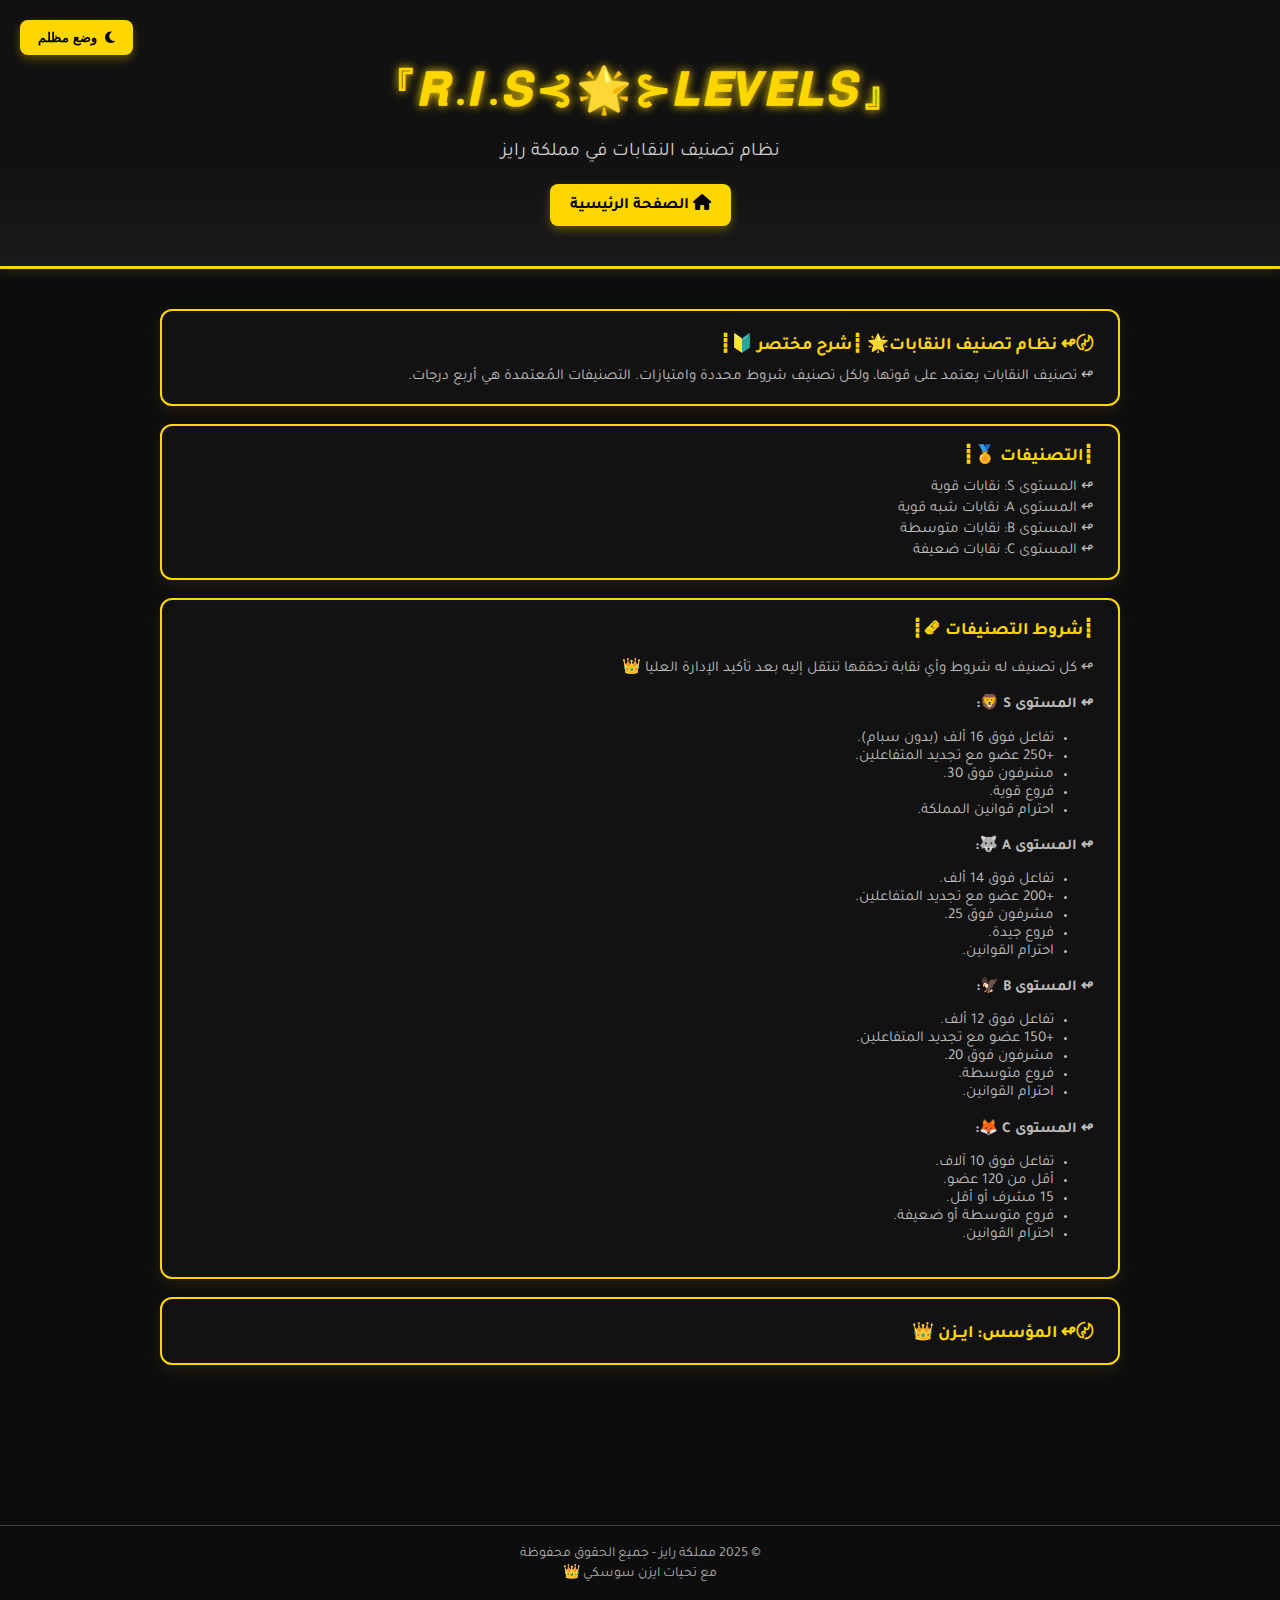
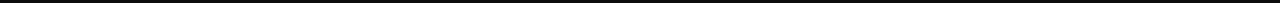
<file: index5.html>
<!DOCTYPE html>
<html lang="ar" dir="rtl">
<head>
  <meta charset="UTF-8" />
  <meta name="viewport" content="width=device-width, initial-scale=1.0"/>
 <link rel="icon" href="لوغو .jpg" type="image/png">
  <title>تصنيفات مملكة رايز</title>
  <link href="https://fonts.googleapis.com/css2?family=Tajawal:wght@500;700&display=swap" rel="stylesheet">
  <link rel="stylesheet" href="https://cdnjs.cloudflare.com/ajax/libs/font-awesome/6.5.0/css/all.min.css" />
  <link href="https://unpkg.com/aos@2.3.4/dist/aos.css" rel="stylesheet" />
  <style>
    :root {
      --main-gold: #FFD700;
      --hover-gold: #e6c200;
      --dark-bg: #0d0d0d;
      --card-bg: #121212;
      --card-hover-bg: #1c1c1c;
      --card-border: #FFD700;
      --card-hover-border: #ffd700cc;
      --text-muted: #bbb;
      --footer-text: #aaa;
      --footer-border: #444;
    }
    body {
      margin: 0;
      font-family: 'Tajawal', sans-serif;
      background-color: var(--dark-bg);
      color: var(--main-gold);
      transition: all 0.4s ease;
    }
    .dark-mode {
      background-color: var(--dark-bg);
      color: var(--main-gold);
    }
    .light-mode {
      background-color: #f9f9f9;
      color: #333;
    }
    header {
      text-align: center;
      padding: 60px 20px 40px;
      background: linear-gradient(to bottom, #111 60%, #1a1a1a);
      border-bottom: 3px solid var(--main-gold);
      box-shadow: 0 4px 10px rgba(255, 215, 0, 0.1);
    }
    header h1 {
      font-size: 2.8em;
      margin: 0;
      letter-spacing: 2px;
      text-shadow: 0 0 10px var(--main-gold);
    }
    header p {
      margin-top: 15px;
      font-size: 1.2em;
      max-width: 800px;
      margin-left: auto;
      margin-right: auto;
      color: #ccc;
    }
    .toggle-mode {
      position: fixed;
      top: 20px;
      left: 20px;
      z-index: 1001;
      padding: 10px 18px;
      background-color: var(--main-gold);
      color: #000;
      border: none;
      border-radius: 8px;
      cursor: pointer;
      font-weight: bold;
      box-shadow: 0 4px 10px rgba(255, 215, 0, 0.3);
      display: flex;
      align-items: center;
      gap: 8px;
    }
    .toggle-mode:hover {
      background-color: var(--hover-gold);
      transform: scale(1.05);
    }
    .container {
      max-width: 1000px;
      margin: auto;
      padding: 40px 20px;
    }
    .levels-section {
      margin-bottom: 60px;
      padding: 0 20px;
    }
    .level-item {
      background-color: var(--card-bg);
      border: 2px solid var(--card-border);
      border-radius: 12px;
      padding: 18px 24px;
      margin-bottom: 18px;
      box-shadow: 0 6px 16px rgba(255, 215, 0, 0.08);
      transition: all 0.3s ease;
    }
    .level-item:hover {
      transform: translateY(-4px);
      background-color: var(--card-hover-bg);
      border-color: var(--card-hover-border);
      box-shadow: 0 8px 20px rgba(255, 215, 0, 0.2);
    }
    .level-title {
      color: var(--main-gold);
      font-weight: bold;
      font-size: 1.1em;
    }
    .level-desc {
      margin-top: 8px;
      font-size: 0.95em;
      color: var(--text-muted);
    }
    footer {
      text-align: center;
      padding: 20px;
      font-size: 14px;
      color: var(--footer-text);
      border-top: 1px solid var(--footer-border);
      margin-top: 60px;
    }
    .home-button {
      display: inline-block;
      padding: 10px 20px;
      background-color: var(--main-gold);
      color: #000;
      text-decoration: none;
      border-radius: 8px;
      font-weight: bold;
      box-shadow: 0 4px 10px rgba(255, 215, 0, 0.3);
      transition: all 0.3s ease;
    }
    .home-button:hover {
      background-color: var(--hover-gold);
      transform: scale(1.05);
    }
  </style>
</head>
<body class="dark-mode">
  <header>
    <h1>『𝑹.𝑰.𝑺⊰🌟⊱𝑳𝑬𝑽𝑬𝑳𝑺』</h1>
    <p>نظام تصنيف النقابات في مملكة رايز</p>
    <div style="margin-top: 20px;">
      <a href="index.html" class="home-button">
        <i class="fas fa-home"></i> الصفحة الرئيسية
      </a>
    </div>
  </header>
  <button class="toggle-mode" onclick="toggleMode()" id="mode-toggle">
    <i class="fas fa-moon"></i> وضع مظلم
  </button>
  <div class="container">
    <div class="levels-section">
      <div class="level-item">
        <div class="level-title">〄↫ نظـام تصنيف النقابات🌟 ┋شرح مختصر 🔰┋</div>
        <div class="level-desc">↫ تصنيف النقابات يعتمد على قوتها، ولكل تصنيف شروط محددة وامتيازات. التصنيفات المُعتمدة هي أربع درجات.</div>
      </div>
      <div class="level-item">
        <div class="level-title">┋التصنيفات 🏅┋</div>
        <div class="level-desc">
          ↫ المستوى S: نقابات قوية<br>
          ↫ المستوى A: نقابات شبه قوية<br>
          ↫ المستوى B: نقابات متوسطة<br>
          ↫ المستوى C: نقابات ضعيفة
        </div>
      </div>
      <div class="level-item">
        <div class="level-title">┋شروط التصنيفات 🗞┋</div>
        <div class="level-desc">
          <p>↫ كل تصنيف له شروط وأي نقابة تحققها تنتقل إليه بعد تأكيد الإدارة العليا 👑</p>
          <strong>↫ المستوى S 🦁:</strong>
          <ul dir="rtl">
            <li>تفاعل فوق 16 ألف (بدون سبام).</li>
            <li>+250 عضو مع تجديد المتفاعلين.</li>
            <li>مشرفون فوق 30.</li>
            <li>فروع قوية.</li>
            <li>احترام قوانين المملكة.</li>
          </ul>
          <strong>↫ المستوى A 🐺:</strong>
          <ul dir="rtl">
            <li>تفاعل فوق 14 ألف.</li>
            <li>+200 عضو مع تجديد المتفاعلين.</li>
            <li>مشرفون فوق 25.</li>
            <li>فروع جيدة.</li>
            <li>احترام القوانين.</li>
          </ul>
          <strong>↫ المستوى B 🦅:</strong>
          <ul dir="rtl">
            <li>تفاعل فوق 12 ألف.</li>
            <li>+150 عضو مع تجديد المتفاعلين.</li>
            <li>مشرفون فوق 20.</li>
            <li>فروع متوسطة.</li>
            <li>احترام القوانين.</li>
          </ul>
          <strong>↫ المستوى C 🦊:</strong>
          <ul dir="rtl">
            <li>تفاعل فوق 10 آلاف.</li>
            <li>أقل من 120 عضو.</li>
            <li>15 مشرف أو أقل.</li>
            <li>فروع متوسطة أو ضعيفة.</li>
            <li>احترام القوانين.</li>
          </ul>
        </div>
      </div>
      <div class="level-item">
        <div class="level-title">〄↫ المؤسس: ايــزن 👑</div>
      </div>
    </div>
  </div>
  <footer>
    &copy; 2025 مملكة رايز - جميع الحقوق محفوظة
    <br>
    مع تحيات ايزن سوسكي 👑
  </footer>
  <script src="https://unpkg.com/aos@2.3.4/dist/aos.js"></script>
  <script>
    AOS.init();
    function toggleMode() {
      const body = document.body;
      const icon = document.querySelector('#mode-toggle i');
      const label = document.querySelector('#mode-toggle');
      if (body.classList.contains("dark-mode")) {
        body.classList.remove("dark-mode");
        body.classList.add("light-mode");
        icon.className = "fas fa-sun";
        label.innerHTML = '<i class="fas fa-sun"></i> وضع نهاري';
      } else {
        body.classList.remove("light-mode");
        body.classList.add("dark-mode");
        icon.className = "fas fa-moon";
        label.innerHTML = '<i class="fas fa-moon"></i> وضع مظلم';
      }
    }
  </script>
</body>
          </html>
</file>
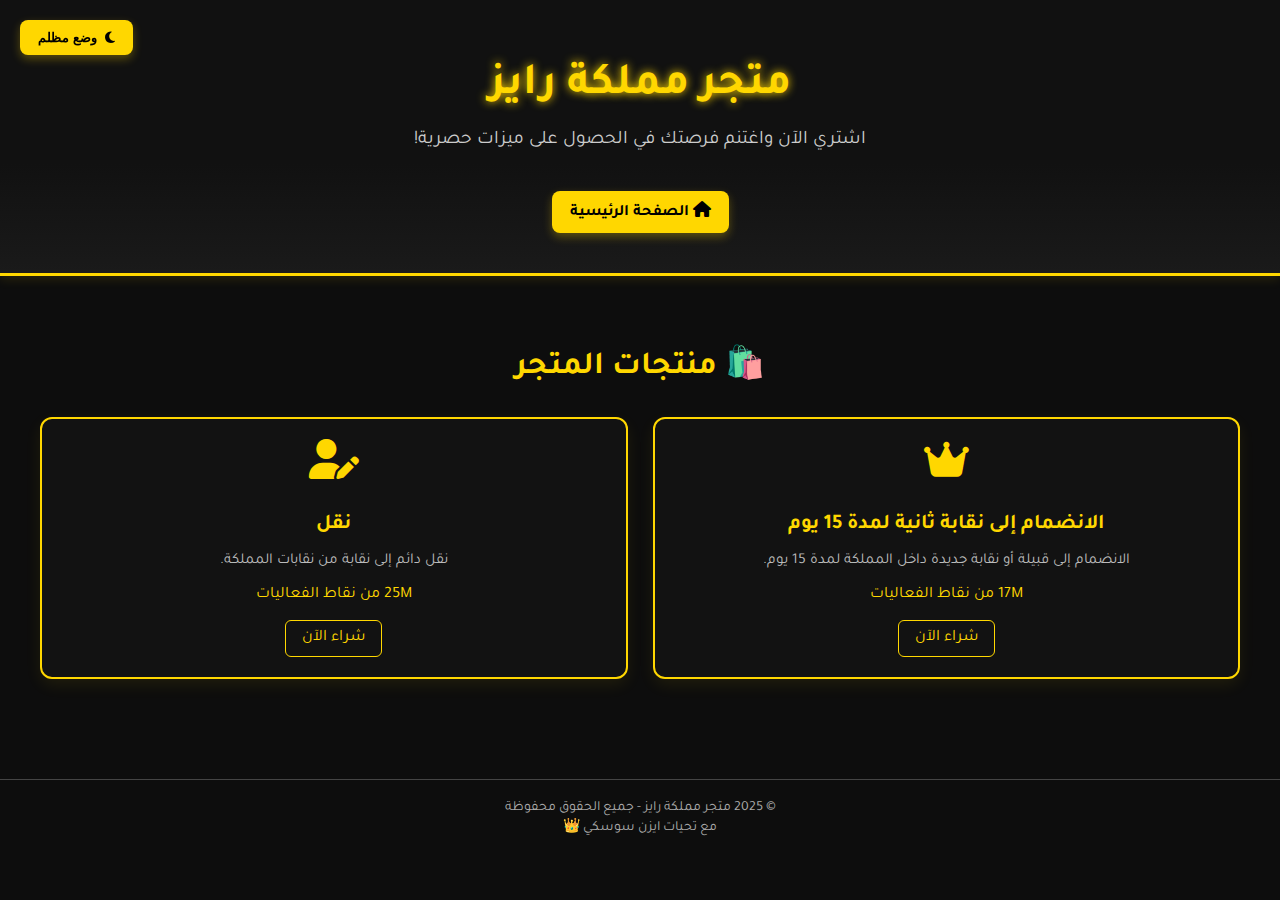
<file: index6.html>
<!DOCTYPE html>
<html lang="ar" dir="rtl">
<head>
  <meta charset="UTF-8" />
  <meta name="viewport" content="width=device-width, initial-scale=1.0"/>
  <meta http-equiv="refresh" content="200">
  <link rel="icon" href="لوغو .jpg" type="image/png">
  <title>متجر مملكة رايز</title>

  <!-- Google Fonts -->
  <link href="https://fonts.googleapis.com/css2?family=Tajawal:wght@500;700&display=swap" rel="stylesheet">

  <!-- Font Awesome Icons -->
  <link rel="stylesheet" href="https://cdnjs.cloudflare.com/ajax/libs/font-awesome/6.5.0/css/all.min.css" />

  <style>
    :root {
      --main-gold: #FFD700;
      --hover-gold: #e6c200;
      --dark-bg: #0d0d0d;
      --light-bg: #f9f9f9;
      --dark-text: #FFD700;
      --light-text: #333;
      --card-bg: #121212;
      --card-hover-bg: #1c1c1c;
      --card-border: #FFD700;
      --card-hover-border: #ffd700cc;
      --text-muted: #bbb;
      --footer-text: #aaa;
      --footer-border: #444;
    }

    body {
      margin: 0;
      font-family: 'Tajawal', sans-serif;
      transition: background-color 0.3s, color 0.3s;
    }

    body.dark-mode {
      background-color: var(--dark-bg);
      color: var(--dark-text);
    }

    body.light-mode {
      background-color: var(--light-bg);
      color: var(--light-text);
    }

    header {
      text-align: center;
      padding: 60px 20px 40px;
      background: linear-gradient(to bottom, #111 60%, #1a1a1a);
      border-bottom: 3px solid var(--main-gold);
      box-shadow: 0 4px 10px rgba(255, 215, 0, 0.1);
      position: relative;
    }

    header h1 {
      font-size: 2.8em;
      margin: 0;
      text-shadow: 0 0 10px var(--main-gold);
    }

    header p {
      margin-top: 15px;
      font-size: 1.2em;
      color: #ccc;
    }

    .home-btn {
      margin-top: 20px;
      display: inline-block;
      background-color: var(--main-gold);
      color: #000;
      border: none;
      padding: 10px 18px;
      border-radius: 8px;
      text-decoration: none;
      font-weight: bold;
      box-shadow: 0 4px 10px rgba(255, 215, 0, 0.3);
      transition: all 0.3s ease;
    }

    .home-btn:hover {
      background-color: var(--hover-gold);
      transform: scale(1.05);
    }

    .toggle-mode {
      position: fixed;
      top: 20px;
      left: 20px;
      z-index: 1001;
      padding: 10px 18px;
      background-color: var(--main-gold);
      color: #000;
      border: none;
      border-radius: 8px;
      cursor: pointer;
      font-weight: bold;
      box-shadow: 0 4px 10px rgba(255, 215, 0, 0.3);
      transition: all 0.3s ease;
      display: flex;
      align-items: center;
      gap: 8px;
    }

    .toggle-mode:hover {
      background-color: var(--hover-gold);
      transform: scale(1.05);
    }

    .container {
      max-width: 1200px;
      margin: auto;
      padding: 40px 20px;
    }

    .store-title {
      text-align: center;
      font-size: 2em;
      margin-bottom: 30px;
      color: var(--main-gold);
    }

    .products-grid {
      display: grid;
      grid-template-columns: repeat(auto-fit, minmax(250px, 1fr));
      gap: 25px;
    }

    .product-card {
      background-color: var(--card-bg);
      border: 2px solid var(--card-border);
      padding: 20px;
      border-radius: 12px;
      box-shadow: 0 6px 16px rgba(255, 215, 0, 0.08);
      transition: all 0.3s ease;
      text-align: center;
    }

    body.light-mode .product-card {
      background-color: #fff;
      border-color: var(--main-gold);
      color: #333;
    }

    .product-card:hover {
      transform: translateY(-6px);
      background-color: var(--card-hover-bg);
      border-color: var(--card-hover-border);
      box-shadow: 0 8px 20px rgba(255, 215, 0, 0.2);
    }

    .product-icon {
      font-size: 2.5em;
      color: var(--main-gold);
      margin-bottom: 15px;
    }

    .product-name {
      font-size: 1.3em;
      color: var(--main-gold);
      margin-bottom: 10px;
    }

    .product-desc {
      font-size: 0.95em;
      color: var(--text-muted);
      margin-bottom: 15px;
    }

    .product-price {
      font-size: 1em;
      color: var(--main-gold);
      margin-bottom: 15px;
    }

    .buy-btn {
      display: inline-block;
      background-color: transparent;
      border: 1px solid var(--main-gold);
      color: var(--main-gold);
      padding: 8px 16px;
      border-radius: 6px;
      text-decoration: none;
      transition: all 0.3s ease;
    }

    .buy-btn:hover {
      background-color: var(--main-gold);
      color: #000;
    }

    footer {
      text-align: center;
      padding: 20px;
      font-size: 14px;
      color: var(--footer-text);
      border-top: 1px solid var(--footer-border);
      margin-top: 60px;
    }
  </style>
</head>
<body class="dark-mode">
  <header>
    <h1>متجر مملكة رايز</h1>
    <p>اشتري الآن واغتنم فرصتك في الحصول على ميزات حصرية!</p>
    <a href="index.html" class="home-btn">
      <i class="fas fa-home"></i> الصفحة الرئيسية
    </a>
  </header>

  <button class="toggle-mode" onclick="toggleMode()" id="mode-toggle">
    <i class="fas fa-moon"></i> وضع مظلم
  </button>

  <div class="container">
    <h2 class="store-title">🛍️ منتجات المتجر</h2>
    <div class="products-grid">
      <div class="product-card">
        <div class="product-icon"><i class="fas fa-crown"></i></div>
        <h3 class="product-name">الانضمام إلى نقابة ثانية لمدة 15 يوم</h3>
        <p class="product-desc">الانضمام إلى قبيلة أو نقابة جديدة داخل المملكة لمدة 15 يوم.</p>
        <p class="product-price">17M من نقاط الفعاليات</p>
        <a href="index7.html" class="buy-btn">شراء الآن</a>
      </div>

      <div class="product-card">
        <div class="product-icon"><i class="fas fa-user-edit"></i></div>
        <h3 class="product-name">نقل</h3>
        <p class="product-desc">نقل دائم إلى نقابة من نقابات المملكة.</p>
        <p class="product-price">25M من نقاط الفعاليات</p>
        <a href="index7.html" class="buy-btn">شراء الآن</a>
      </div>
    </div>
  </div>

  <footer>
    &copy; 2025 متجر مملكة رايز - جميع الحقوق محفوظة
    <br>
    مع تحيات ايزن سوسكي 👑

  </footer>

  <script>
    function toggleMode() {
      const body = document.body;
      const icon = document.querySelector('#mode-toggle i');
      const label = document.querySelector('#mode-toggle');

      if (body.classList.contains("dark-mode")) {
        body.classList.remove("dark-mode");
        body.classList.add("light-mode");
        icon.className = "fas fa-sun";
        label.innerHTML = '<i class="fas fa-sun"></i> وضع نهاري';
      } else {
        body.classList.remove("light-mode");
        body.classList.add("dark-mode");
        icon.className = "fas fa-moon";
        label.innerHTML = '<i class="fas fa-moon"></i> وضع مظلم';
      }
    }
  </script>
</body>
  </html>
</file>
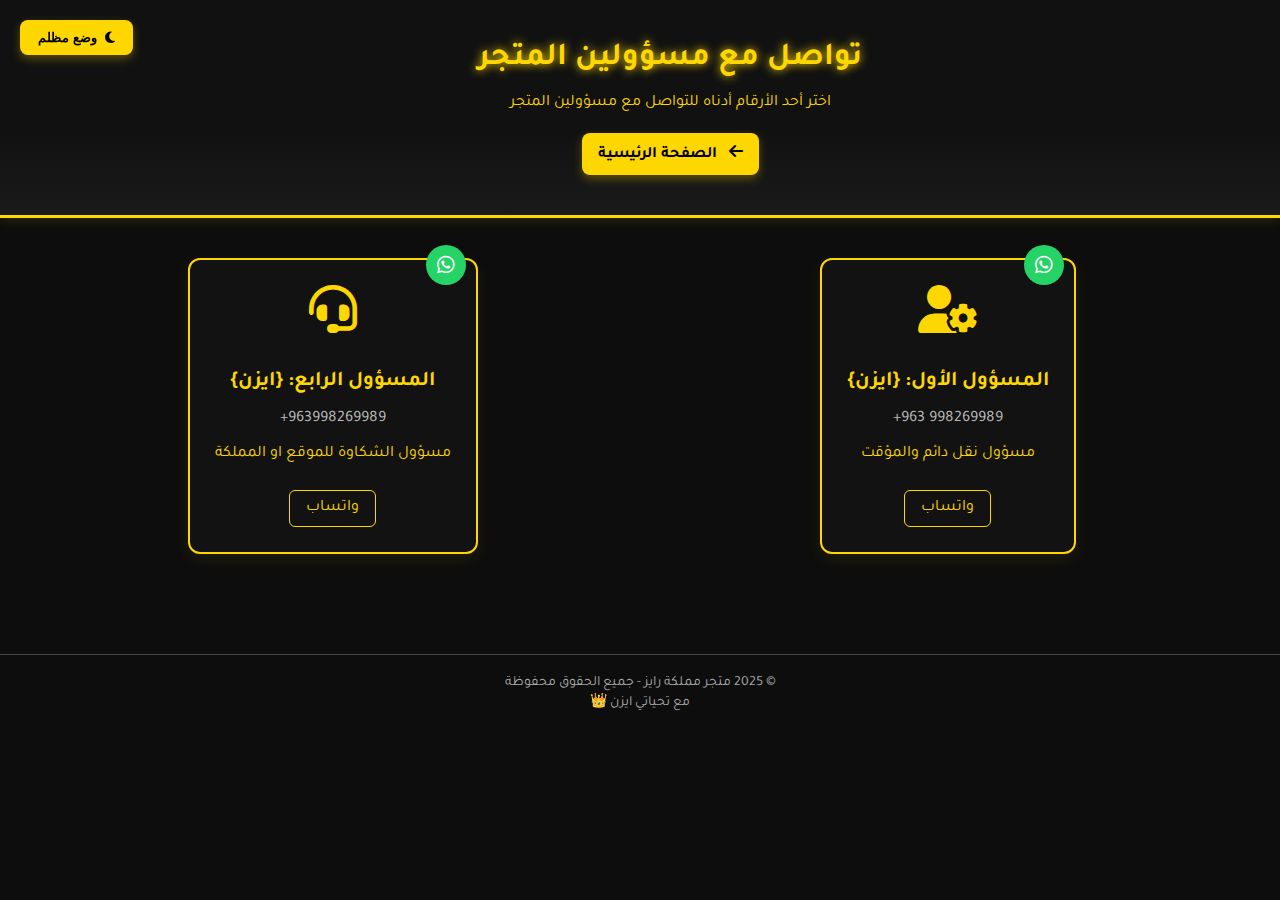
<file: index7.html>
<!DOCTYPE html>
<html lang="ar" dir="rtl">
<head>
  <meta charset="UTF-8" />
  <meta name="viewport" content="width=device-width, initial-scale=1.0"/>
  <link rel="icon" href="لوغو .jpg" type="image/png">
  <title>مسؤولين المتجر</title>

  <!-- Google Fonts -->
  <link href="https://fonts.googleapis.com/css2?family=Tajawal:wght@500;700&display=swap" rel="stylesheet">

  <!-- Font Awesome Icons -->
  <link rel="stylesheet" href="https://cdnjs.cloudflare.com/ajax/libs/font-awesome/6.5.0/css/all.min.css"/>

  <style>
    :root {
      --main-gold: #FFD700;
      --hover-gold: #e6c200;
      --dark-bg: #0d0d0d;
      --light-bg: #f9f9f9;
      --card-bg: #121212;
      --card-border: #FFD700;
      --text-muted: #bbb;
      --footer-text: #aaa;
      --footer-border: #444;
    }

    body {
      margin: 0;
      font-family: 'Tajawal', sans-serif;
      background-color: var(--dark-bg);
      color: var(--main-gold);
      transition: background-color 0.3s, color 0.3s;
    }

    header {
      text-align: center;
      padding: 40px 20px 40px 80px;
      background: linear-gradient(to bottom, #111 60%, #1a1a1a);
      border-bottom: 3px solid var(--main-gold);
      box-shadow: 0 4px 10px rgba(255, 215, 0, 0.1);
      position: relative;
    }

    header h1 {
      font-size: 2em;
      margin: 0;
      text-shadow: 0 0 10px var(--main-gold);
    }

    .back-btn {
      background-color: var(--main-gold);
      color: #000;
      border: none;
      padding: 10px 16px;
      border-radius: 8px;
      font-weight: bold;
      cursor: pointer;
      box-shadow: 0 4px 10px rgba(255, 215, 0, 0.3);
      transition: all 0.3s ease;
      text-decoration: none;
      display: inline-block;
    }

    .back-btn:hover {
      background-color: var(--hover-gold);
      transform: scale(1.05);
    }

    .back-btn i {
      margin-left: 8px;
    }

    .container {
      max-width: 1200px;
      margin: auto;
      padding: 40px 20px;
    }

    .contact-grid {
      display: grid;
      grid-template-columns: repeat(auto-fit, minmax(280px, 1fr));
      gap: 30px;
      justify-content: center;
    }

    .contact-card {
      background-color: var(--card-bg);
      border: 2px solid var(--card-border);
      padding: 25px;
      border-radius: 12px;
      text-align: center;
      box-shadow: 0 6px 16px rgba(255, 215, 0, 0.08);
      transition: transform 0.3s ease;
      position: relative;
      color: var(--main-gold);
      max-width: 320px;
      margin: auto;
    }

    .contact-card:hover {
      transform: translateY(-6px);
    }

    .whatsapp-icon {
      position: absolute;
      top: -15px;
      right: 10px;
      width: 40px;
      height: 40px;
      background-color: #25D366;
      border-radius: 50%;
      display: flex;
      justify-content: center;
      align-items: center;
      color: white;
      font-size: 20px;
    }

    .icon-profile {
      font-size: 3em;
      color: var(--main-gold);
      margin-bottom: 15px;
    }

    .contact-name {
      font-size: 1.3em;
      margin-bottom: 10px;
    }

    .contact-phone {
      font-size: 1em;
      color: var(--text-muted);
      margin-bottom: 10px;
      direction: ltr;
    }

    .call-btn {
      display: inline-block;
      background-color: transparent;
      border: 1px solid var(--main-gold);
      color: var(--main-gold);
      padding: 8px 16px;
      border-radius: 6px;
      text-decoration: none;
      transition: all 0.3s ease;
      margin-top: 10px;
    }

    .call-btn:hover {
      background-color: var(--main-gold);
      color: #000;
    }

    footer {
      text-align: center;
      padding: 20px;
      font-size: 14px;
      color: var(--footer-text);
      border-top: 1px solid var(--footer-border);
      margin-top: 60px;
    }

    .toggle-mode {
      position: fixed;
      top: 20px;
      left: 20px;
      z-index: 1001;
      padding: 10px 18px;
      background-color: var(--main-gold);
      color: #000;
      border: none;
      border-radius: 8px;
      cursor: pointer;
      font-weight: bold;
      box-shadow: 0 4px 10px rgba(255, 215, 0, 0.3);
      transition: all 0.3s ease;
      display: flex;
      align-items: center;
      gap: 8px;
    }

    .toggle-mode:hover {
      background-color: var(--hover-gold);
      transform: scale(1.05);
    }
  </style>
</head>
<body class="dark-mode">
  <header>
    <h1> تواصل مع مسؤولين المتجر </h1>
    <p>اختر أحد الأرقام أدناه للتواصل مع مسؤولين المتجر</p>
    <div style="margin-top: 20px;">
      <a href="index.html" class="back-btn">
        <i class="fas fa-arrow-left"></i> الصفحة الرئيسية
      </a>
    </div>
  </header>

  <button class="toggle-mode" onclick="toggleMode()" id="mode-toggle">
    <i class="fas fa-moon"></i> وضع مظلم
  </button>

  <div class="container">
    <div class="contact-grid">

      <!-- Card 1 -->
      <div class="contact-card">
        <div class="whatsapp-icon"><i class="fab fa-whatsapp"></i></div>
        <div class="icon-profile"><i class="fas fa-user-cog"></i></div>
        <h3 class="contact-name">المسؤول الأول: {ايزن}</h3>
        <p class="contact-phone">+963 998269989</p>
        <p>مسؤول نقل دائم والمؤقت</p>
        <a href="https://wa.me/963998269989" target="_blank" class="call-btn">واتساب</a>
      </div>

      <!-- Card 4 -->
      <div class="contact-card">
        <div class="whatsapp-icon"><i class="fab fa-whatsapp"></i></div>
        <div class="icon-profile"><i class="fas fa-headset"></i></div>
        <h3 class="contact-name">المسؤول الرابع: {ايزن}</h3>
        <p class="contact-phone">+963998269989</p>
        <p>مسؤول الشكاوة للموقع او المملكة</p>
        <a href="https://wa.me/963998269989" target="_blank" class="call-btn">واتساب</a>
      </div>

    </div>
  </div>

  <footer>
    &copy; 2025 متجر مملكة رايز - جميع الحقوق محفوظة
    <br>
    مع تحياتي ايزن 👑
  </footer>

  <script>
    function toggleMode() {
      const body = document.body;
      const icon = document.querySelector('#mode-toggle i');
      const label = document.querySelector('#mode-toggle');

      if (body.classList.contains("dark-mode")) {
        body.classList.remove("dark-mode");
        body.classList.add("light-mode");
        icon.className = "fas fa-sun";
        label.innerHTML = '<i class="fas fa-sun"></i> وضع نهاري';
      } else {
        body.classList.remove("light-mode");
        body.classList.add("dark-mode");
        icon.className = "fas fa-moon";
        label.innerHTML = '<i class="fas fa-moon"></i> وضع مظلم';
      }
    }
  </script>
</body>
</html>
</file>
